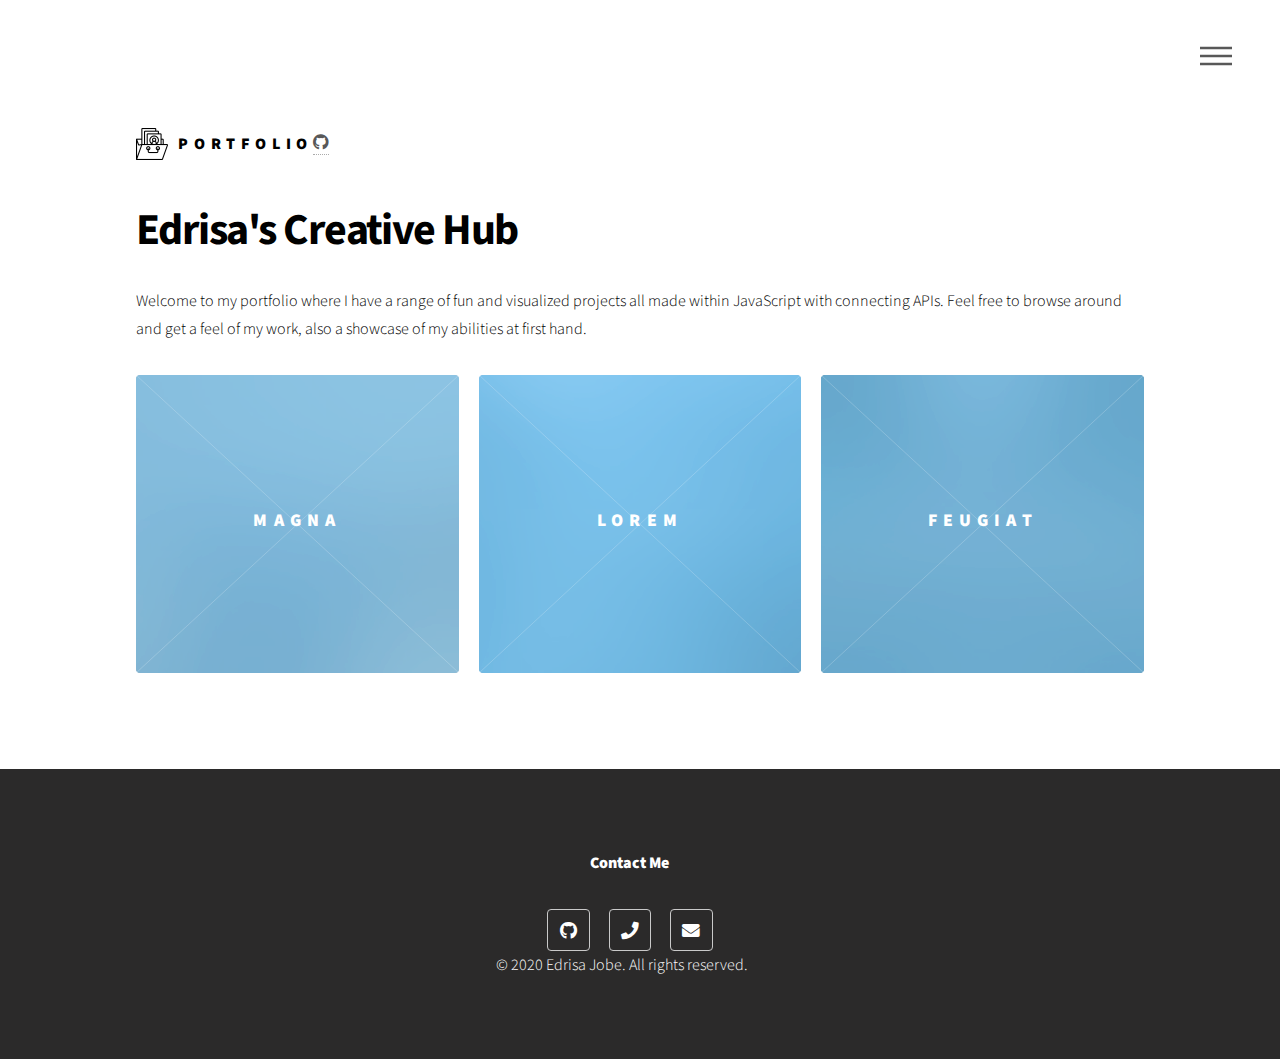
<file: index.html>
<!DOCTYPE HTML>
<!--
	Phantom by HTML5 UP
	html5up.net | @ajlkn
	Free for personal and commercial use under the CCA 3.0 license (html5up.net/license)
-->
<html>
	<head>
		<!-- Favicon -->
		<link rel = "icon" type="image/png" href = "/images/logo.png"/>

		<title>Phantom by HTML5 UP</title>
		<meta charset="utf-8" />
		<meta name="viewport" content="width=device-width, initial-scale=1, user-scalable=no" />
		<link rel="stylesheet" href="assets/css/main.css" />
		<noscript><link rel="stylesheet" href="assets/css/noscript.css" /></noscript>
	</head>
	<body class="is-preload">

		<!-- Wrapper -->
			<div id="wrapper">

				<!-- Header -->
					<header id="header">
						<div class="inner">

							<!-- Logo -->
								<a href="index.html" class="logo">
									<span class="symbol"><img src="images/logo.png" alt="" /></span><span class="title">Portfolio</span>
									<a href="https://github.com/EdrisaJobe/" target="_blank"><i class="fab fa-github"></i></a>
								</a>

							<!-- Nav -->
								<nav>
									<ul>
										<li><a href="#menu">Menu</a></li>
									</ul>
								</nav>

						</div>
					</header>

				<!-- Menu -->
					<nav id="menu">
						<h2>Menu</h2>
						<ul>
							<li><a href="index.html">Home</a></li>
							<li><a href="about.html">About</a></li>
							<li><a href="contact.html">Contact</a></li>
						</ul>
						<h2>Projects</h2>
						<ul>
							<li><a href="pathfinder.html">Pathfinder</a></li>
						</ul>
					</nav>

				<!-- Main -->
					<div id="main">
						<div class="inner">
							<header>
								<h1>Edrisa's Creative Hub</h1>
								<p>Welcome to my portfolio where I have a range of fun and visualized projects all made within JavaScript with connecting APIs. Feel free to browse around and get a feel of my work, also a showcase of my abilities at first hand. </p>
							</header>
							<section class="tiles">
								<article class="style2">
									<span class="image">
										<img src="images/pic01.jpg" alt="" />
									</span>
									<a href="pathfinder.html">
										<h2>Magna</h2>
										<div class="content">
											<p>Sed nisl arcu euismod sit amet nisi lorem etiam dolor veroeros et feugiat.</p>
										</div>
									</a>
								</article>
								<article class="style2">
									<span class="image">
										<img src="images/pic02.jpg" alt="" />
									</span>
									<a href="about.html">
										<h2>Lorem</h2>
										<div class="content">
											<p>Sed nisl arcu euismod sit amet nisi lorem etiam dolor veroeros et feugiat.</p>
										</div>
									</a>
								</article>
								<article class="style2">
									<span class="image">
										<img src="images/pic03.jpg" alt="" />
									</span>
									<a href="about.html">
										<h2>Feugiat</h2>
										<div class="content">
											<p>Sed nisl arcu euismod sit amet nisi lorem etiam dolor veroeros et feugiat.</p>
										</div>
									</a>
								</article>
						</div>
					</div>

				<!-- Footer -->
					<footer id="footer">
						<div class="inner">
							<section>
								<center><b><p>Contact Me</p></b>
								<ul class="icons">
									<li><a href="https://github.com/EdrisaJobe/" class="icon brands style2 fa-github"><span class="label">GitHub</span></a></li>
									<li><a href="tel:914-280-0344" class="icon solid style2 fa-phone"><span class="label">Phone</span></a></li>
									<li><a href="mailto:ed.jobe@yahoo.com" class="icon solid style2 fa-envelope"><span class="label">Email</span></a></li>
									<p>&copy; 2020 Edrisa Jobe. All rights reserved.</p>
								</ul></center></section>
							</section>
						</div>
					</footer>

		<!-- Scripts -->
			<script src="assets/js/jquery.min.js"></script>
			<script src="assets/js/browser.min.js"></script>
			<script src="assets/js/breakpoints.min.js"></script>
			<script src="assets/js/util.js"></script>
			<script src="assets/js/main.js"></script>

	</body>
</html>
</file>
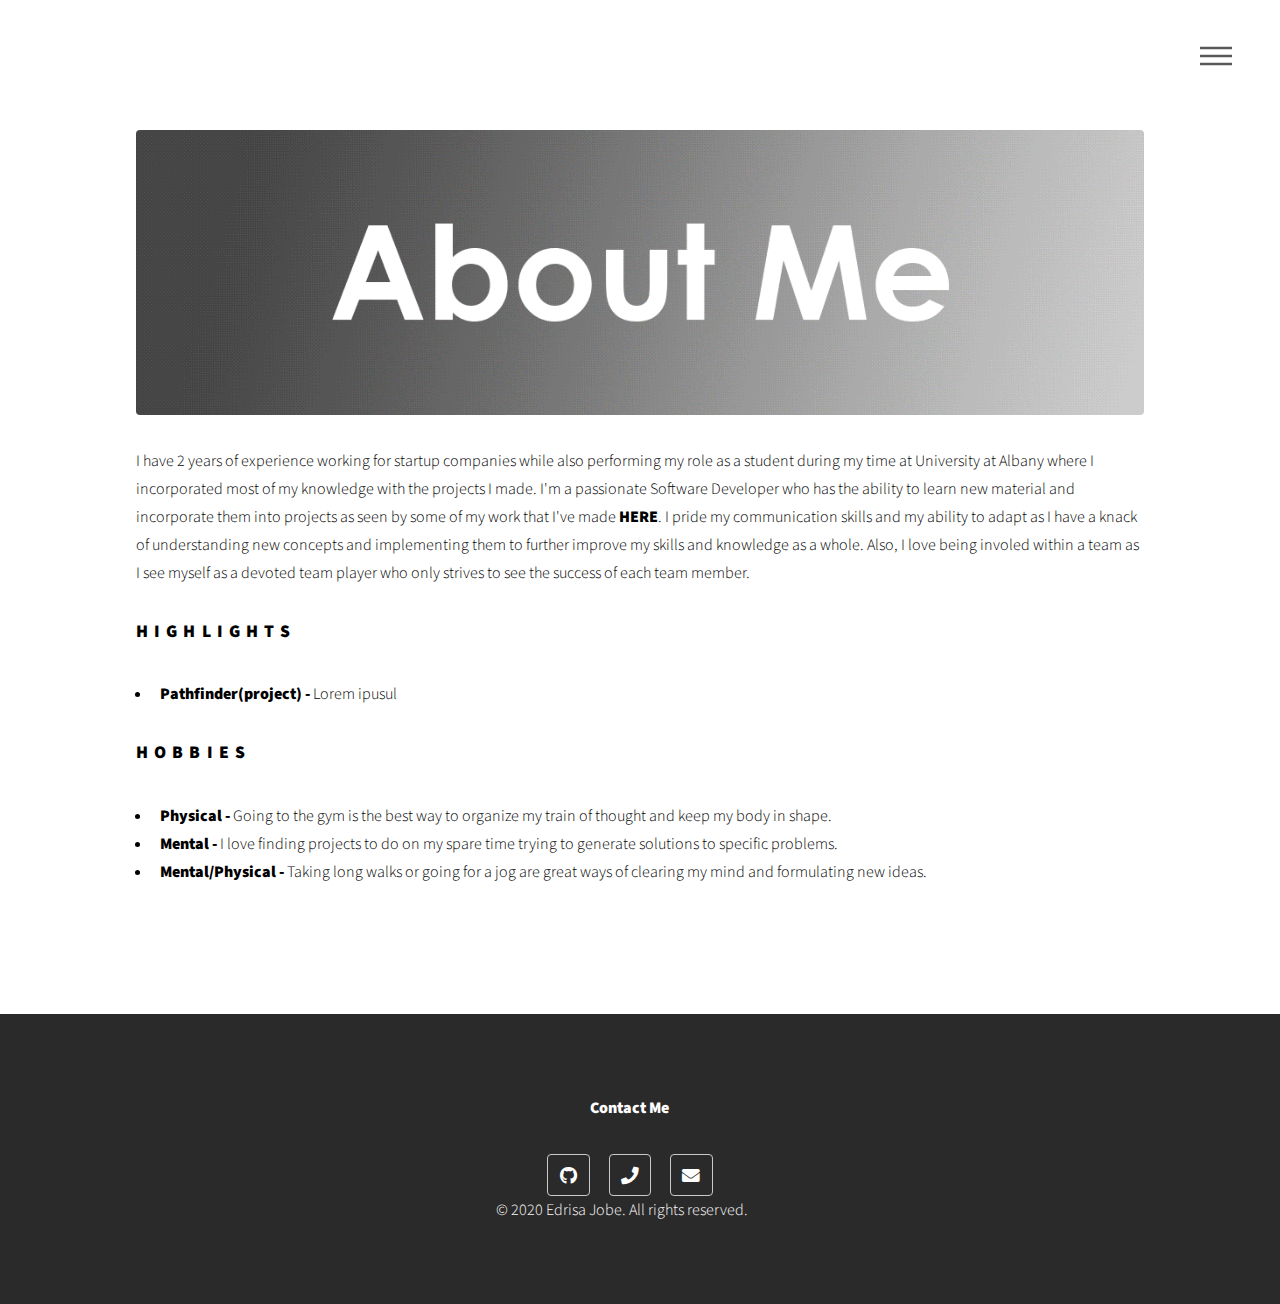
<file: about.html>
<!DOCTYPE HTML>
<!--
	Phantom by HTML5 UP
	html5up.net | @ajlkn
	Free for personal and commercial use under the CCA 3.0 license (html5up.net/license)
-->
<html>
	<head>
		<title>About Me</title>
		<meta charset="utf-8" />
		<meta name="viewport" content="width=device-width, initial-scale=1, user-scalable=no" />
		<link rel="stylesheet" href="assets/css/main.css" />
		<noscript><link rel="stylesheet" href="assets/css/noscript.css" /></noscript>
	</head>
	<body class="is-preload">
		<!-- Wrapper -->
			<div id="wrapper">

				<!-- Header -->
					<header id="header">
						<div class="inner">


							<!-- Nav -->
								<nav>
									<ul>
										<li><a href="#menu">Menu</a></li>
									</ul>
								</nav>

						</div>
					</header>

				<!-- Menu -->
					<nav id="menu">
						<h2>Menu</h2>
						<ul>
							<li><a href="index.html">Home</a></li>
							<li><a href="about.html">About</a></li>
							<li><a href="contact.html">Contact</a></li>
						</ul>
						<h2>Projects</h2>
						<ul>
							<li><a href="pathfinder.html">Pathfinder</a></li>
						</ul>
					</nav>

				<!-- Main -->
					<div id="main">
						<div class="inner">
									<div class="box alt">
										<div class="row gtr-uniform">
											<div class="col-12"><span class="image fit"><img src="images/banner-about.gif" alt="" /></span></div>
										</div>
									</div>
									
									<!-- <p><span class="image left"><img src="images/pic14.jpg" alt="" /></span></p> -->
									<p>I have 2 years of experience working for startup companies while also performing my role as a student during my time at University at Albany where I incorporated most of my knowledge with the projects I made.
									   I'm a passionate Software Developer who has the ability to learn new material and incorporate them into projects as seen by some of my work that I've made <b>HERE</b>. I pride my communication skills and my ability to adapt as I have a knack of understanding new concepts and implementing 
									   them to further improve my skills and knowledge as a whole. Also, I love being involed within a team as I see myself as a devoted team player who only strives to see the success of each team member.
									  </p>
									<h2>Highlights</h2>
									<ul>
										<li><b>Pathfinder(project) - </b> Lorem ipusul</li>
									</ul>
									<h2>Hobbies</h2>
									<ul>
										<li><b>Physical -</b> Going to the gym is the best way to organize my train of thought and keep my body in shape.</li>
										<li><b>Mental - </b> I love finding projects to do on my spare time trying to generate solutions to specific problems.</li>
										<li><b>Mental/Physical - </b> Taking long walks or going for a jog are great ways of clearing my mind and formulating new ideas.</li>

									</ul>
								</section>

						</div>
					</div>

				<!-- Footer -->
				<footer id="footer">
					<div class="inner">
						<section>
							<center><b><p>Contact Me</p></b>
							<ul class="icons">
								<li><a href="https://github.com/EdrisaJobe/" class="icon brands style2 fa-github"><span class="label">GitHub</span></a></li>
								<li><a href="tel:914-280-0344" class="icon solid style2 fa-phone"><span class="label">Phone</span></a></li>
								<li><a href="mailto:ed.jobe@yahoo.com" class="icon solid style2 fa-envelope"><span class="label">Email</span></a></li>
								<p>&copy; 2020 Edrisa Jobe. All rights reserved.</p>
							</ul></center></section>
						</section>
					</div>
				</footer>
		</div>

		<!-- Scripts -->
			<script src="assets/js/jquery.min.js"></script>
			<script src="assets/js/browser.min.js"></script>
			<script src="assets/js/breakpoints.min.js"></script>
			<script src="assets/js/util.js"></script>
			<script src="assets/js/main.js"></script>

	</body>
</html>
</file>
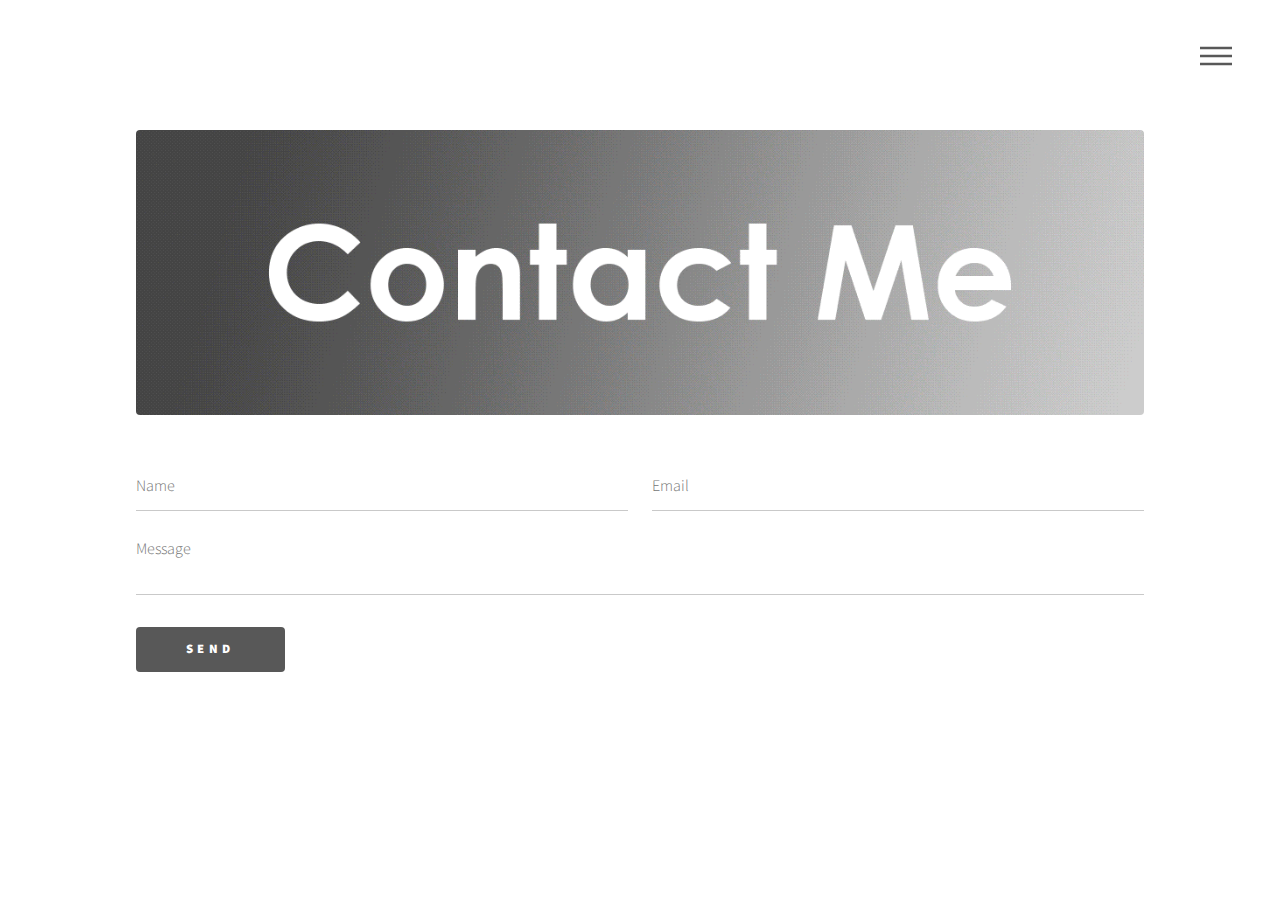
<file: contact.html>
<!DOCTYPE HTML>
<!--
	Phantom by HTML5 UP
	html5up.net | @ajlkn
	Free for personal and commercial use under the CCA 3.0 license (html5up.net/license)
-->
<html>
	<head>
		<title>Generic - Phantom by HTML5 UP</title>
		<meta charset="utf-8" />
		<meta name="viewport" content="width=device-width, initial-scale=1, user-scalable=no" />
		<link rel="stylesheet" href="assets/css/main.css" />
		<noscript><link rel="stylesheet" href="assets/css/noscript.css" /></noscript>
	</head>
	<body class="is-preload">
		<!-- Wrapper -->
			<div id="wrapper">

				<!-- Header -->
					<header id="header">
						<div class="inner">

							<!-- Nav -->
								<nav>
									<ul>
										<li><a href="#menu">Menu</a></li>
									</ul>
								</nav>

						</div>
					</header>

				<!-- Menu -->
					<nav id="menu">
						<h2>Menu</h2>
						<ul>
							<li><a href="index.html">Home</a></li>
							<li><a href="about.html">About</a></li>
							<li><a href="contact.html">Contact</a></li>
						</ul>
					</nav>

				<!-- Main -->
					<div id="main">
						<div class="inner">
							<span class="image main"><img src="images/banner-contact.gif" alt="" /></span>
							<div class="inner">
								<section>
									<form method="post" action="mailto:ejobebiz@yahoo.com">
										<div class="fields">
											<div class="field half">
												<input type="text" name="name" id="name" placeholder="Name" />
											</div>
											<div class="field half">
												<input type="email" name="email" id="email" placeholder="Email" />
											</div>
											<div class="field">
												<textarea name="message" id="message" placeholder="Message"></textarea>
											</div>
										</div class= "container">
										<ul class="actions">
											<li><input type="submit" value="send" class="primary" /></li>
										</ul>
									</form>
								</section>
						</div>
					</div>

					
		<!-- Scripts -->
			<script src="assets/js/jquery.min.js"></script>
			<script src="assets/js/browser.min.js"></script>
			<script src="assets/js/breakpoints.min.js"></script>
			<script src="assets/js/util.js"></script>
			<script src="assets/js/main.js"></script>

	</body>
</html>
</file>
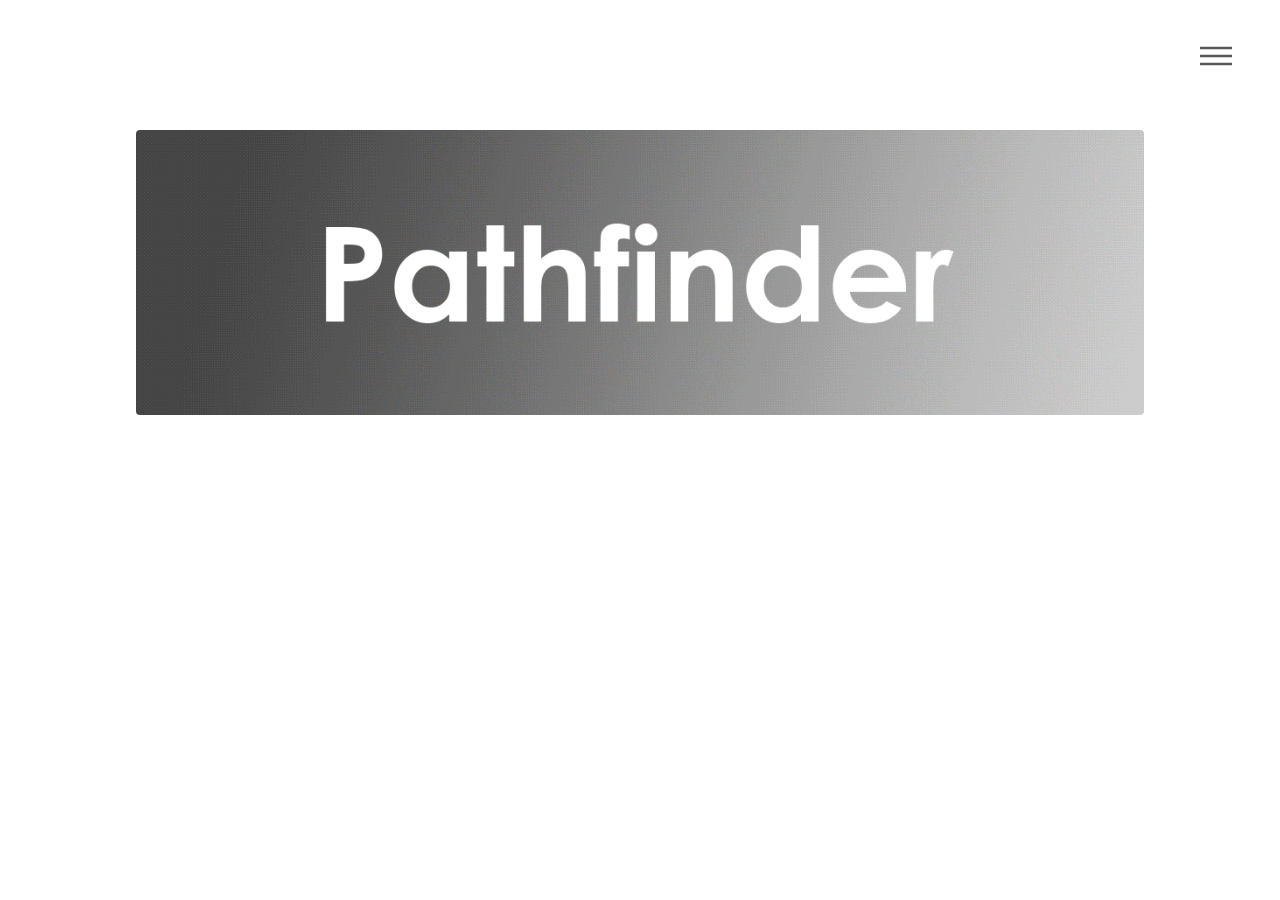
<file: pathfinder.html>
<!DOCTYPE HTML>
<!--
	Phantom by HTML5 UP
	html5up.net | @ajlkn
	Free for personal and commercial use under the CCA 3.0 license (html5up.net/license)
-->
<html>
	<head>
		<title>Generic - Phantom by HTML5 UP</title>
		<meta charset="utf-8" />
		<meta name="viewport" content="width=device-width, initial-scale=1, user-scalable=no" />
		<link rel="stylesheet" href="assets/css/main.css" />
		<noscript><link rel="stylesheet" href="assets/css/noscript.css" /></noscript>
	</head>
	<body class="is-preload">
		<!-- Wrapper -->
			<div id="wrapper">

				<!-- Header -->
					<header id="header">
						<div class="inner">

							<!-- Nav -->
								<nav>
									<ul>
										<li><a href="#menu">Menu</a></li>
									</ul>
								</nav>

						</div>
					</header>

				<!-- Menu -->
					<nav id="menu">
						<h2>Menu</h2>
						<ul>
							<li><a href="index.html">Home</a></li>
							<li><a href="about.html">About</a></li>
							<li><a href="contact.html">Contact</a></li>
						</ul>
						<h2>Projects</h2>
						<ul>
							<li><a href="pathfinder.html">Pathfinder</a></li>
						</ul>
					</nav>

				<!-- Main -->
					<div id="main">
						<div class="inner">
							<span class="image main"><img src="images/banner-pathfinder.gif" alt="" /></span>
							
					</div>

					
		<!-- Scripts -->
			<script src="assets/js/jquery.min.js"></script>
			<script src="assets/js/browser.min.js"></script>
			<script src="assets/js/breakpoints.min.js"></script>
			<script src="assets/js/util.js"></script>
			<script src="assets/js/main.js"></script>

	</body>
</html>
</file>
<file: assets/css/noscript.css>
/*
	Phantom by HTML5 UP
	html5up.net | @ajlkn
	Free for personal and commercial use under the CCA 3.0 license (html5up.net/license)
*/

/* Tiles */

	body.is-preload .tiles article {
		-moz-transform: none;
		-webkit-transform: none;
		-ms-transform: none;
		transform: none;
		opacity: 1;
	}
</file>
<file: assets/css/main.css>
@import url(fontawesome-all.min.css);
@import url("https://fonts.googleapis.com/css?family=Source+Sans+Pro:300,700,900");

/*
	Phantom by HTML5 UP
	html5up.net | @ajlkn
	Free for personal and commercial use under the CCA 3.0 license (html5up.net/license)
*/

html, body, div, span, applet, object,
iframe, h1, h2, h3, h4, h5, h6, p, blockquote,
pre, a, abbr, acronym, address, big, cite,
code, del, dfn, em, img, ins, kbd, q, s, samp,
small, strike, strong, sub, sup, tt, var, b,
u, i, center, dl, dt, dd, ol, ul, li, fieldset,
form, label, legend, table, caption, tbody,
tfoot, thead, tr, th, td, article, aside,
canvas, details, embed, figure, figcaption,
footer, header, hgroup, menu, nav, output, ruby,
section, summary, time, mark, audio, video {
	margin: 0;
	padding: 0;
	border: 0;
	font-size: 100%;
	font: inherit;
	vertical-align: baseline;}

article, aside, details, figcaption, figure,
footer, header, hgroup, menu, nav, section {
	display: block;}

body {
	line-height: 1;
}

ol, ul {
	list-style: none;
}

blockquote, q {
	quotes: none;
}

	blockquote:before, blockquote:after, q:before, q:after {
		content: '';
		content: none;
	}

table {
	border-collapse: collapse;
	border-spacing: 0;
}

body {
	-webkit-text-size-adjust: none;
}

mark {
	background-color: transparent;
	color: inherit;
}

input::-moz-focus-inner {
	border: 0;
	padding: 0;
}

input, select, textarea {
	-moz-appearance: none;
	-webkit-appearance: none;
	-ms-appearance: none;
	appearance: none;
}

/* Basic */

	@-ms-viewport {
		width: device-width;
	}

	body {
		-ms-overflow-style: scrollbar;
	}

	@media screen and (max-width: 480px) {

		html, body {
			min-width: 320px;
		}

	}

	html {
		box-sizing: border-box;
	}

	*, *:before, *:after {
		box-sizing: inherit;
	}

	body {
		background: #ffffff;
	}

		body.is-preload *, body.is-preload *:before, body.is-preload *:after {
			-moz-animation: none !important;
			-webkit-animation: none !important;
			-ms-animation: none !important;
			animation: none !important;
			-moz-transition: none !important;
			-webkit-transition: none !important;
			-ms-transition: none !important;
			transition: none !important;
		}

/* Type */

	body, input, select, textarea {
		color: #000000;
		font-family: "Source Sans Pro", Helvetica, sans-serif;
		font-size: 16pt;
		font-weight: 300;
		line-height: 1.75;
	}

		@media screen and (max-width: 1680px) {

			body, input, select, textarea {
				font-size: 14pt;
			}

		}

		@media screen and (max-width: 1280px) {

			body, input, select, textarea {
				font-size: 12pt;
			}

		}

	a {
		-moz-transition: border-bottom-color 0.2s ease, color 0.2s ease;
		-webkit-transition: border-bottom-color 0.2s ease, color 0.2s ease;
		-ms-transition: border-bottom-color 0.2s ease, color 0.2s ease;
		transition: border-bottom-color 0.2s ease, color 0.2s ease;
		text-decoration: none;
		color: #585858;
		border-bottom: dotted 1px rgba(88, 88, 88, 0.5);
	}

		a:hover {
			border-bottom-color: transparent;
			color: #FFA500 !important;
		}

	strong, b {
		font-weight: 900;
	}

	em, i {
		font-style: italic;
	}

	p {
		margin: 0 0 2em 0;
	}

	h1 {
		font-size: 2.75em;
		font-weight: 700;
		line-height: 1.3;
		margin: 0 0 1em 0;
		letter-spacing: -0.035em;
	}

		h1 a {
			color: inherit;
		}

		@media screen and (max-width: 736px) {

			h1 {
				font-size: 2em;
				margin: 0 0 1em 0;
			}

		}

		@media screen and (max-width: 360px) {

			h1 {
				font-size: 1.75em;
			}

		}

	h2, h3, h4, h5, h6 {
		font-weight: 900;
		line-height: 1.5;
		margin: 0 0 2em 0;
		text-transform: uppercase;
		letter-spacing: 0.35em;
	}

		h2 a, h3 a, h4 a, h5 a, h6 a {
			color: inherit;
		}

	h2 {
		font-size: 1.1em;
	}

	h3 {
		font-size: 1em;
	}

	h4 {
		font-size: 0.8em;
	}

	h5 {
		font-size: 0.8em;
	}

	h6 {
		font-size: 0.8em;
	}

	@media screen and (max-width: 980px) {

		h1 br, h2 br, h3 br, h4 br, h5 br, h6 br {
			display: none;
		}

	}

	@media screen and (max-width: 736px) {

		h2 {
			font-size: 1em;
		}

		h3 {
			font-size: 0.8em;
		}

	}

	sub {
		font-size: 0.8em;
		position: relative;
		top: 0.5em;
	}

	sup {
		font-size: 0.8em;
		position: relative;
		top: -0.5em;
	}

	blockquote {
		border-left: solid 4px #c9c9c9;
		font-style: italic;
		margin: 0 0 2em 0;
		padding: 0.5em 0 0.5em 2em;
	}

	code {
		background: rgba(144, 144, 144, 0.075);
		border-radius: 4px;
		border: solid 1px #c9c9c9;
		font-family: "Courier New", monospace;
		font-size: 0.9em;
		margin: 0 0.25em;
		padding: 0.25em 0.65em;
	}

	pre {
		-webkit-overflow-scrolling: touch;
		font-family: "Courier New", monospace;
		font-size: 0.9em;
		margin: 0 0 2em 0;
	}

		pre code {
			display: block;
			line-height: 1.75;
			padding: 1em 1.5em;
			overflow-x: auto;
		}

	hr {
		border: 0;
		border-bottom: solid 1px #c9c9c9;
		margin: 2em 0;
	}

		hr.major {
			margin: 3em 0;
		}

	.align-left {
		text-align: left;
	}

	.align-center {
		text-align: center;
	}

	.align-right {
		text-align: right;
	}

/* Row */

	.row {
		display: flex;
		flex-wrap: wrap;
		box-sizing: border-box;
		align-items: stretch;
	}

		.row > * {
			box-sizing: border-box;
		}

		.row.gtr-uniform > * > :last-child {
			margin-bottom: 0;
		}

		.row.aln-left {
			justify-content: flex-start;
		}

		.row.aln-center {
			justify-content: center;
		}

		.row.aln-right {
			justify-content: flex-end;
		}

		.row.aln-top {
			align-items: flex-start;
		}

		.row.aln-middle {
			align-items: center;
		}

		.row.aln-bottom {
			align-items: flex-end;
		}

		.row > .imp {
			order: -1;
		}

		.row > .col-1 {
			width: 8.33333%;
		}

		.row > .off-1 {
			margin-left: 8.33333%;
		}

		.row > .col-2 {
			width: 16.66667%;
		}

		.row > .off-2 {
			margin-left: 16.66667%;
		}

		.row > .col-3 {
			width: 25%;
		}

		.row > .off-3 {
			margin-left: 25%;
		}

		.row > .col-4 {
			width: 33.33333%;
		}

		.row > .off-4 {
			margin-left: 33.33333%;
		}

		.row > .col-5 {
			width: 41.66667%;
		}

		.row > .off-5 {
			margin-left: 41.66667%;
		}

		.row > .col-6 {
			width: 50%;
		}

		.row > .off-6 {
			margin-left: 50%;
		}

		.row > .col-7 {
			width: 58.33333%;
		}

		.row > .off-7 {
			margin-left: 58.33333%;
		}

		.row > .col-8 {
			width: 66.66667%;
		}

		.row > .off-8 {
			margin-left: 66.66667%;
		}

		.row > .col-9 {
			width: 75%;
		}

		.row > .off-9 {
			margin-left: 75%;
		}

		.row > .col-10 {
			width: 83.33333%;
		}

		.row > .off-10 {
			margin-left: 83.33333%;
		}

		.row > .col-11 {
			width: 91.66667%;
		}

		.row > .off-11 {
			margin-left: 91.66667%;
		}

		.row > .col-12 {
			width: 100%;
	
		}

		.row > .off-12 {
			margin-left: 100%;
		}

		.row.gtr-0 {
			margin-top: 0;
			margin-left: 0em;
		}

			.row.gtr-0 > * {
				padding: 0 0 0 0em;
			}

			.row.gtr-0.gtr-uniform {
				margin-top: 0em;
			}

				.row.gtr-0.gtr-uniform > * {
					padding-top: 0em;
				}

		.row.gtr-25 {
			margin-top: 0;
			margin-left: -0.5em;
		}

			.row.gtr-25 > * {
				padding: 0 0 0 0.5em;
			}

			.row.gtr-25.gtr-uniform {
				margin-top: -0.5em;
			}

				.row.gtr-25.gtr-uniform > * {
					padding-top: 0.5em;
				}

		.row.gtr-50 {
			margin-top: 0;
			margin-left: -1em;
		}

			.row.gtr-50 > * {
				padding: 0 0 0 1em;
			}

			.row.gtr-50.gtr-uniform {
				margin-top: -1em;
			}

				.row.gtr-50.gtr-uniform > * {
					padding-top: 1em;
				}

		.row {
			margin-top: 0;
			margin-left: -2em;
		}

			.row > * {
				padding: 0 0 0 2em;
			}

			.row.gtr-uniform {
				margin-top: -2em;
			}

				.row.gtr-uniform > * {
					padding-top: 2em;
				}

		.row.gtr-150 {
			margin-top: 0;
			margin-left: -3em;
		}

			.row.gtr-150 > * {
				padding: 0 0 0 3em;
			}

			.row.gtr-150.gtr-uniform {
				margin-top: -3em;
			}

				.row.gtr-150.gtr-uniform > * {
					padding-top: 3em;
				}

		.row.gtr-200 {
			margin-top: 0;
			margin-left: -4em;
		}

			.row.gtr-200 > * {
				padding: 0 0 0 4em;
			}

			.row.gtr-200.gtr-uniform {
				margin-top: -4em;
			}

				.row.gtr-200.gtr-uniform > * {
					padding-top: 4em;
				}

		@media screen and (max-width: 1680px) {

			.row {
				display: flex;
				flex-wrap: wrap;
				box-sizing: border-box;
				align-items: stretch;
			}

				.row > * {
					box-sizing: border-box;
				}

				.row.gtr-uniform > * > :last-child {
					margin-bottom: 0;
				}

				.row.aln-left {
					justify-content: flex-start;
				}

				.row.aln-center {
					justify-content: center;
				}

				.row.aln-right {
					justify-content: flex-end;
				}

				.row.aln-top {
					align-items: flex-start;
				}

				.row.aln-middle {
					align-items: center;
				}

				.row.aln-bottom {
					align-items: flex-end;
				}

				.row > .imp-xlarge {
					order: -1;
				}

				.row > .col-1-xlarge {
					width: 8.33333%;
				}

				.row > .off-1-xlarge {
					margin-left: 8.33333%;
				}

				.row > .col-2-xlarge {
					width: 16.66667%;
				}

				.row > .off-2-xlarge {
					margin-left: 16.66667%;
				}

				.row > .col-3-xlarge {
					width: 25%;
				}

				.row > .off-3-xlarge {
					margin-left: 25%;
				}

				.row > .col-4-xlarge {
					width: 33.33333%;
				}

				.row > .off-4-xlarge {
					margin-left: 33.33333%;
				}

				.row > .col-5-xlarge {
					width: 41.66667%;
				}

				.row > .off-5-xlarge {
					margin-left: 41.66667%;
				}

				.row > .col-6-xlarge {
					width: 50%;
				}

				.row > .off-6-xlarge {
					margin-left: 50%;
				}

				.row > .col-7-xlarge {
					width: 58.33333%;
				}

				.row > .off-7-xlarge {
					margin-left: 58.33333%;
				}

				.row > .col-8-xlarge {
					width: 66.66667%;
				}

				.row > .off-8-xlarge {
					margin-left: 66.66667%;
				}

				.row > .col-9-xlarge {
					width: 75%;
				}

				.row > .off-9-xlarge {
					margin-left: 75%;
				}

				.row > .col-10-xlarge {
					width: 83.33333%;
				}

				.row > .off-10-xlarge {
					margin-left: 83.33333%;
				}

				.row > .col-11-xlarge {
					width: 91.66667%;
				}

				.row > .off-11-xlarge {
					margin-left: 91.66667%;
				}

				.row > .col-12-xlarge {
					width: 100%;
				}

				.row > .off-12-xlarge {
					margin-left: 100%;
				}

				.row.gtr-0 {
					margin-top: 0;
					margin-left: 0em;
				}

					.row.gtr-0 > * {
						padding: 0 0 0 0em;
					}

					.row.gtr-0.gtr-uniform {
						margin-top: 0em;
					}

						.row.gtr-0.gtr-uniform > * {
							padding-top: 0em;
						}

				.row.gtr-25 {
					margin-top: 0;
					margin-left: -0.5em;
				}

					.row.gtr-25 > * {
						padding: 0 0 0 0.5em;
					}

					.row.gtr-25.gtr-uniform {
						margin-top: -0.5em;
					}

						.row.gtr-25.gtr-uniform > * {
							padding-top: 0.5em;
						}

				.row.gtr-50 {
					margin-top: 0;
					margin-left: -1em;
				}

					.row.gtr-50 > * {
						padding: 0 0 0 1em;
					}

					.row.gtr-50.gtr-uniform {
						margin-top: -1em;
					}

						.row.gtr-50.gtr-uniform > * {
							padding-top: 1em;
						}

				.row {
					margin-top: 0;
					margin-left: -2em;
				}

					.row > * {
						padding: 0 0 0 2em;
					}

					.row.gtr-uniform {
						margin-top: -2em;
					}

						.row.gtr-uniform > * {
							padding-top: 2em;
						}

				.row.gtr-150 {
					margin-top: 0;
					margin-left: -3em;
				}

					.row.gtr-150 > * {
						padding: 0 0 0 3em;
					}

					.row.gtr-150.gtr-uniform {
						margin-top: -3em;
					}

						.row.gtr-150.gtr-uniform > * {
							padding-top: 3em;
						}

				.row.gtr-200 {
					margin-top: 0;
					margin-left: -4em;
				}

					.row.gtr-200 > * {
						padding: 0 0 0 4em;
					}

					.row.gtr-200.gtr-uniform {
						margin-top: -4em;
					}

						.row.gtr-200.gtr-uniform > * {
							padding-top: 4em;
						}

		}

		@media screen and (max-width: 1280px) {

			.row {
				display: flex;
				flex-wrap: wrap;
				box-sizing: border-box;
				align-items: stretch;
			}

				.row > * {
					box-sizing: border-box;
				}

				.row.gtr-uniform > * > :last-child {
					margin-bottom: 0;
				}

				.row.aln-left {
					justify-content: flex-start;
				}

				.row.aln-center {
					justify-content: center;
				}

				.row.aln-right {
					justify-content: flex-end;
				}

				.row.aln-top {
					align-items: flex-start;
				}

				.row.aln-middle {
					align-items: center;
				}

				.row.aln-bottom {
					align-items: flex-end;
				}

				.row > .imp-large {
					order: -1;
				}

				.row > .col-1-large {
					width: 8.33333%;
				}

				.row > .off-1-large {
					margin-left: 8.33333%;
				}

				.row > .col-2-large {
					width: 16.66667%;
				}

				.row > .off-2-large {
					margin-left: 16.66667%;
				}

				.row > .col-3-large {
					width: 25%;
				}

				.row > .off-3-large {
					margin-left: 25%;
				}

				.row > .col-4-large {
					width: 33.33333%;
				}

				.row > .off-4-large {
					margin-left: 33.33333%;
				}

				.row > .col-5-large {
					width: 41.66667%;
				}

				.row > .off-5-large {
					margin-left: 41.66667%;
				}

				.row > .col-6-large {
					width: 50%;
				}

				.row > .off-6-large {
					margin-left: 50%;
				}

				.row > .col-7-large {
					width: 58.33333%;
				}

				.row > .off-7-large {
					margin-left: 58.33333%;
				}

				.row > .col-8-large {
					width: 66.66667%;
				}

				.row > .off-8-large {
					margin-left: 66.66667%;
				}

				.row > .col-9-large {
					width: 75%;
				}

				.row > .off-9-large {
					margin-left: 75%;
				}

				.row > .col-10-large {
					width: 83.33333%;
				}

				.row > .off-10-large {
					margin-left: 83.33333%;
				}

				.row > .col-11-large {
					width: 91.66667%;
				}

				.row > .off-11-large {
					margin-left: 91.66667%;
				}

				.row > .col-12-large {
					width: 100%;
				}

				.row > .off-12-large {
					margin-left: 100%;
				}

				.row.gtr-0 {
					margin-top: 0;
					margin-left: 0em;
				}

					.row.gtr-0 > * {
						padding: 0 0 0 0em;
					}

					.row.gtr-0.gtr-uniform {
						margin-top: 0em;
					}

						.row.gtr-0.gtr-uniform > * {
							padding-top: 0em;
						}

				.row.gtr-25 {
					margin-top: 0;
					margin-left: -0.5em;
				}

					.row.gtr-25 > * {
						padding: 0 0 0 0.5em;
					}

					.row.gtr-25.gtr-uniform {
						margin-top: -0.5em;
					}

						.row.gtr-25.gtr-uniform > * {
							padding-top: 0.5em;
						}

				.row.gtr-50 {
					margin-top: 0;
					margin-left: -1em;
				}

					.row.gtr-50 > * {
						padding: 0 0 0 1em;
					}

					.row.gtr-50.gtr-uniform {
						margin-top: -1em;
					}

						.row.gtr-50.gtr-uniform > * {
							padding-top: 1em;
						}

				.row {
					margin-top: 0;
					margin-left: -2em;
				}

					.row > * {
						padding: 0 0 0 2em;
					}

					.row.gtr-uniform {
						margin-top: -2em;
					}

						.row.gtr-uniform > * {
							padding-top: 2em;
						}

				.row.gtr-150 {
					margin-top: 0;
					margin-left: -3em;
				}

					.row.gtr-150 > * {
						padding: 0 0 0 3em;
					}

					.row.gtr-150.gtr-uniform {
						margin-top: -3em;
					}

						.row.gtr-150.gtr-uniform > * {
							padding-top: 3em;
						}

				.row.gtr-200 {
					margin-top: 0;
					margin-left: -4em;
				}

					.row.gtr-200 > * {
						padding: 0 0 0 4em;
					}

					.row.gtr-200.gtr-uniform {
						margin-top: -4em;
					}

						.row.gtr-200.gtr-uniform > * {
							padding-top: 4em;
						}

		}

		@media screen and (max-width: 980px) {

			.row {
				display: flex;
				flex-wrap: wrap;
				box-sizing: border-box;
				align-items: stretch;
			}

				.row > * {
					box-sizing: border-box;
				}

				.row.gtr-uniform > * > :last-child {
					margin-bottom: 0;
				}

				.row.aln-left {
					justify-content: flex-start;
				}

				.row.aln-center {
					justify-content: center;
				}

				.row.aln-right {
					justify-content: flex-end;
				}

				.row.aln-top {
					align-items: flex-start;
				}

				.row.aln-middle {
					align-items: center;
				}

				.row.aln-bottom {
					align-items: flex-end;
				}

				.row > .imp-medium {
					order: -1;
				}

				.row > .col-1-medium {
					width: 8.33333%;
				}

				.row > .off-1-medium {
					margin-left: 8.33333%;
				}

				.row > .col-2-medium {
					width: 16.66667%;
				}

				.row > .off-2-medium {
					margin-left: 16.66667%;
				}

				.row > .col-3-medium {
					width: 25%;
				}

				.row > .off-3-medium {
					margin-left: 25%;
				}

				.row > .col-4-medium {
					width: 33.33333%;
				}

				.row > .off-4-medium {
					margin-left: 33.33333%;
				}

				.row > .col-5-medium {
					width: 41.66667%;
				}

				.row > .off-5-medium {
					margin-left: 41.66667%;
				}

				.row > .col-6-medium {
					width: 50%;
				}

				.row > .off-6-medium {
					margin-left: 50%;
				}

				.row > .col-7-medium {
					width: 58.33333%;
				}

				.row > .off-7-medium {
					margin-left: 58.33333%;
				}

				.row > .col-8-medium {
					width: 66.66667%;
				}

				.row > .off-8-medium {
					margin-left: 66.66667%;
				}

				.row > .col-9-medium {
					width: 75%;
				}

				.row > .off-9-medium {
					margin-left: 75%;
				}

				.row > .col-10-medium {
					width: 83.33333%;
				}

				.row > .off-10-medium {
					margin-left: 83.33333%;
				}

				.row > .col-11-medium {
					width: 91.66667%;
				}

				.row > .off-11-medium {
					margin-left: 91.66667%;
				}

				.row > .col-12-medium {
					width: 100%;
				}

				.row > .off-12-medium {
					margin-left: 100%;
				}

				.row.gtr-0 {
					margin-top: 0;
					margin-left: 0em;
				}

					.row.gtr-0 > * {
						padding: 0 0 0 0em;
					}

					.row.gtr-0.gtr-uniform {
						margin-top: 0em;
					}

						.row.gtr-0.gtr-uniform > * {
							padding-top: 0em;
						}

				.row.gtr-25 {
					margin-top: 0;
					margin-left: -0.375em;
				}

					.row.gtr-25 > * {
						padding: 0 0 0 0.375em;
					}

					.row.gtr-25.gtr-uniform {
						margin-top: -0.375em;
					}

						.row.gtr-25.gtr-uniform > * {
							padding-top: 0.375em;
						}

				.row.gtr-50 {
					margin-top: 0;
					margin-left: -0.75em;
				}

					.row.gtr-50 > * {
						padding: 0 0 0 0.75em;
					}

					.row.gtr-50.gtr-uniform {
						margin-top: -0.75em;
					}

						.row.gtr-50.gtr-uniform > * {
							padding-top: 0.75em;
						}

				.row {
					margin-top: 0;
					margin-left: -1.5em;
				}

					.row > * {
						padding: 0 0 0 1.5em;
					}

					.row.gtr-uniform {
						margin-top: -1.5em;
					}

						.row.gtr-uniform > * {
							padding-top: 1.5em;
						}

				.row.gtr-150 {
					margin-top: 0;
					margin-left: -2.25em;
				}

					.row.gtr-150 > * {
						padding: 0 0 0 2.25em;
					}

					.row.gtr-150.gtr-uniform {
						margin-top: -2.25em;
					}

						.row.gtr-150.gtr-uniform > * {
							padding-top: 2.25em;
						}

				.row.gtr-200 {
					margin-top: 0;
					margin-left: -3em;
				}

					.row.gtr-200 > * {
						padding: 0 0 0 3em;
					}

					.row.gtr-200.gtr-uniform {
						margin-top: -3em;
					}

						.row.gtr-200.gtr-uniform > * {
							padding-top: 3em;
						}

		}

		@media screen and (max-width: 736px) {

			.row {
				display: flex;
				flex-wrap: wrap;
				box-sizing: border-box;
				align-items: stretch;
			}

				.row > * {
					box-sizing: border-box;
				}

				.row.gtr-uniform > * > :last-child {
					margin-bottom: 0;
				}

				.row.aln-left {
					justify-content: flex-start;
				}

				.row.aln-center {
					justify-content: center;
				}

				.row.aln-right {
					justify-content: flex-end;
				}

				.row.aln-top {
					align-items: flex-start;
				}

				.row.aln-middle {
					align-items: center;
				}

				.row.aln-bottom {
					align-items: flex-end;
				}

				.row > .imp-small {
					order: -1;
				}

				.row > .col-1-small {
					width: 8.33333%;
				}

				.row > .off-1-small {
					margin-left: 8.33333%;
				}

				.row > .col-2-small {
					width: 16.66667%;
				}

				.row > .off-2-small {
					margin-left: 16.66667%;
				}

				.row > .col-3-small {
					width: 25%;
				}

				.row > .off-3-small {
					margin-left: 25%;
				}

				.row > .col-4-small {
					width: 33.33333%;
				}

				.row > .off-4-small {
					margin-left: 33.33333%;
				}

				.row > .col-5-small {
					width: 41.66667%;
				}

				.row > .off-5-small {
					margin-left: 41.66667%;
				}

				.row > .col-6-small {
					width: 50%;
				}

				.row > .off-6-small {
					margin-left: 50%;
				}

				.row > .col-7-small {
					width: 58.33333%;
				}

				.row > .off-7-small {
					margin-left: 58.33333%;
				}

				.row > .col-8-small {
					width: 66.66667%;
				}

				.row > .off-8-small {
					margin-left: 66.66667%;
				}

				.row > .col-9-small {
					width: 75%;
				}

				.row > .off-9-small {
					margin-left: 75%;
				}

				.row > .col-10-small {
					width: 83.33333%;
				}

				.row > .off-10-small {
					margin-left: 83.33333%;
				}

				.row > .col-11-small {
					width: 91.66667%;
				}

				.row > .off-11-small {
					margin-left: 91.66667%;
				}

				.row > .col-12-small {
					width: 100%;
				}

				.row > .off-12-small {
					margin-left: 100%;
				}

				.row.gtr-0 {
					margin-top: 0;
					margin-left: 0em;
				}

					.row.gtr-0 > * {
						padding: 0 0 0 0em;
					}

					.row.gtr-0.gtr-uniform {
						margin-top: 0em;
					}

						.row.gtr-0.gtr-uniform > * {
							padding-top: 0em;
						}

				.row.gtr-25 {
					margin-top: 0;
					margin-left: -0.25em;
				}

					.row.gtr-25 > * {
						padding: 0 0 0 0.25em;
					}

					.row.gtr-25.gtr-uniform {
						margin-top: -0.25em;
					}

						.row.gtr-25.gtr-uniform > * {
							padding-top: 0.25em;
						}

				.row.gtr-50 {
					margin-top: 0;
					margin-left: -0.5em;
				}

					.row.gtr-50 > * {
						padding: 0 0 0 0.5em;
					}

					.row.gtr-50.gtr-uniform {
						margin-top: -0.5em;
					}

						.row.gtr-50.gtr-uniform > * {
							padding-top: 0.5em;
						}

				.row {
					margin-top: 0;
					margin-left: -1em;
				}

					.row > * {
						padding: 0 0 0 1em;
					}

					.row.gtr-uniform {
						margin-top: -1em;
					}

						.row.gtr-uniform > * {
							padding-top: 1em;
						}

				.row.gtr-150 {
					margin-top: 0;
					margin-left: -1.5em;
				}

					.row.gtr-150 > * {
						padding: 0 0 0 1.5em;
					}

					.row.gtr-150.gtr-uniform {
						margin-top: -1.5em;
					}

						.row.gtr-150.gtr-uniform > * {
							padding-top: 1.5em;
						}

				.row.gtr-200 {
					margin-top: 0;
					margin-left: -2em;
				}

					.row.gtr-200 > * {
						padding: 0 0 0 2em;
					}

					.row.gtr-200.gtr-uniform {
						margin-top: -2em;
					}

						.row.gtr-200.gtr-uniform > * {
							padding-top: 2em;
						}

		}

		@media screen and (max-width: 480px) {

			.row {
				display: flex;
				flex-wrap: wrap;
				box-sizing: border-box;
				align-items: stretch;
			}

				.row > * {
					box-sizing: border-box;
				}

				.row.gtr-uniform > * > :last-child {
					margin-bottom: 0;
				}

				.row.aln-left {
					justify-content: flex-start;
				}

				.row.aln-center {
					justify-content: center;
				}

				.row.aln-right {
					justify-content: flex-end;
				}

				.row.aln-top {
					align-items: flex-start;
				}

				.row.aln-middle {
					align-items: center;
				}

				.row.aln-bottom {
					align-items: flex-end;
				}

				.row > .imp-xsmall {
					order: -1;
				}

				.row > .col-1-xsmall {
					width: 8.33333%;
				}

				.row > .off-1-xsmall {
					margin-left: 8.33333%;
				}

				.row > .col-2-xsmall {
					width: 16.66667%;
				}

				.row > .off-2-xsmall {
					margin-left: 16.66667%;
				}

				.row > .col-3-xsmall {
					width: 25%;
				}

				.row > .off-3-xsmall {
					margin-left: 25%;
				}

				.row > .col-4-xsmall {
					width: 33.33333%;
				}

				.row > .off-4-xsmall {
					margin-left: 33.33333%;
				}

				.row > .col-5-xsmall {
					width: 41.66667%;
				}

				.row > .off-5-xsmall {
					margin-left: 41.66667%;
				}

				.row > .col-6-xsmall {
					width: 50%;
				}

				.row > .off-6-xsmall {
					margin-left: 50%;
				}

				.row > .col-7-xsmall {
					width: 58.33333%;
				}

				.row > .off-7-xsmall {
					margin-left: 58.33333%;
				}

				.row > .col-8-xsmall {
					width: 66.66667%;
				}

				.row > .off-8-xsmall {
					margin-left: 66.66667%;
				}

				.row > .col-9-xsmall {
					width: 75%;
				}

				.row > .off-9-xsmall {
					margin-left: 75%;
				}

				.row > .col-10-xsmall {
					width: 83.33333%;
				}

				.row > .off-10-xsmall {
					margin-left: 83.33333%;
				}

				.row > .col-11-xsmall {
					width: 91.66667%;
				}

				.row > .off-11-xsmall {
					margin-left: 91.66667%;
				}

				.row > .col-12-xsmall {
					width: 100%;
				}

				.row > .off-12-xsmall {
					margin-left: 100%;
				}

				.row.gtr-0 {
					margin-top: 0;
					margin-left: 0em;
				}

					.row.gtr-0 > * {
						padding: 0 0 0 0em;
					}

					.row.gtr-0.gtr-uniform {
						margin-top: 0em;
					}

						.row.gtr-0.gtr-uniform > * {
							padding-top: 0em;
						}

				.row.gtr-25 {
					margin-top: 0;
					margin-left: -0.25em;
				}

					.row.gtr-25 > * {
						padding: 0 0 0 0.25em;
					}

					.row.gtr-25.gtr-uniform {
						margin-top: -0.25em;
					}

						.row.gtr-25.gtr-uniform > * {
							padding-top: 0.25em;
						}

				.row.gtr-50 {
					margin-top: 0;
					margin-left: -0.5em;
				}

					.row.gtr-50 > * {
						padding: 0 0 0 0.5em;
					}

					.row.gtr-50.gtr-uniform {
						margin-top: -0.5em;
					}

						.row.gtr-50.gtr-uniform > * {
							padding-top: 0.5em;
						}

				.row {
					margin-top: 0;
					margin-left: -1em;
				}

					.row > * {
						padding: 0 0 0 1em;
					}

					.row.gtr-uniform {
						margin-top: -1em;
					}

						.row.gtr-uniform > * {
							padding-top: 1em;
						}

				.row.gtr-150 {
					margin-top: 0;
					margin-left: -1.5em;
				}

					.row.gtr-150 > * {
						padding: 0 0 0 1.5em;
					}

					.row.gtr-150.gtr-uniform {
						margin-top: -1.5em;
					}

						.row.gtr-150.gtr-uniform > * {
							padding-top: 1.5em;
						}

				.row.gtr-200 {
					margin-top: 0;
					margin-left: -2em;
				}

					.row.gtr-200 > * {
						padding: 0 0 0 2em;
					}

					.row.gtr-200.gtr-uniform {
						margin-top: -2em;
					}

						.row.gtr-200.gtr-uniform > * {
							padding-top: 2em;
						}

		}

/* Section/Article */

	section.special, article.special {
		text-align: center;
	}

	header p {
		margin-top: -1em;
	}

	@media screen and (max-width: 736px) {

		header p {
			margin-top: 0;
		}

	}

/* Icon */

	.icon {
		text-decoration: none;
		border-bottom: none;
		position: relative;
	}

		.icon:before {
			-moz-osx-font-smoothing: grayscale;
			-webkit-font-smoothing: antialiased;
			display: inline-block;
			font-style: normal;
			font-variant: normal;
			text-rendering: auto;
			line-height: 1;
			text-transform: none !important;
			font-family: 'Font Awesome 5 Free';
			font-weight: 400;
		}

		.icon > .label {
			display: none;
		}

		.icon:before {
			line-height: inherit;
		}

		.icon.solid:before {
			font-weight: 900;
		}

		.icon.brands:before {
			font-family: 'Font Awesome 5 Brands';
		}

		.icon.style2 {
			-moz-transition: background-color 0.2s ease-in-out, color 0.2s ease-in-out, border-color 0.2s ease-in-out;
			-webkit-transition: background-color 0.2s ease-in-out, color 0.2s ease-in-out, border-color 0.2s ease-in-out;
			-ms-transition: background-color 0.2s ease-in-out, color 0.2s ease-in-out, border-color 0.2s ease-in-out;
			transition: background-color 0.2s ease-in-out, color 0.2s ease-in-out, border-color 0.2s ease-in-out;
			background-color: transparent;
			border: solid 1px #c9c9c9;
			border-radius: 4px;
			width: 2.65em;
			height: 2.65em;
			display: inline-block;
			text-align: center;
			line-height: 2.65em;
			color: inherit;
		}

			.icon.style2:before {
				font-size: 1.1em;
			}

			.icon.style2:hover {
				color: #FFA500;
				border-color: #FFA500;
			}

			.icon.style2:active {
				background-color: rgba(242, 132, 158, 0.1);
			}

/* List */

	ol {
		list-style: decimal;
		margin: 0 0 2em 0;
		padding-left: 1.25em;
	}

		ol li {
			padding-left: 0.25em;
		}

	ul {
		list-style: disc;
		margin: 0 0 2em 0;
		padding-left: 1em;
	}

		ul li {
			padding-left: 0.5em;
		}

		ul.alt {
			list-style: none;
			padding-left: 0;
		}

			ul.alt li {
				border-top: solid 1px #c9c9c9;
				padding: 0.5em 0;
			}

				ul.alt li:first-child {
					border-top: 0;
					padding-top: 0;
				}

	dl {
		margin: 0 0 2em 0;
	}

		dl dt {
			display: block;
			font-weight: 900;
			margin: 0 0 1em 0;
		}

		dl dd {
			margin-left: 2em;
		}

/* Actions */

	ul.actions {
		display: -moz-flex;
		display: -webkit-flex;
		display: -ms-flex;
		cursor: default;
		list-style: none;
		margin-left: -1em;
		padding-left: 0px;
		
	}

		ul.actions li {
			padding: 0 0 0 1em;
			vertical-align: middle;
		}

		ul.actions.special {
			-moz-justify-content: center;
			-webkit-justify-content: center;
			-ms-justify-content: center;
			justify-content: center;
			width: 100%;
			margin-left: 0;
		}

			ul.actions.special li:first-child {
				padding-left: 0;
			}

		ul.actions.stacked {
			-moz-flex-direction: column;
			-webkit-flex-direction: column;
			-ms-flex-direction: column;
			flex-direction: column;
			margin-left: 0;
		}

			ul.actions.stacked li {
				padding: 1.3em 0 0 0;
			}

				ul.actions.stacked li:first-child {
					padding-top: 0;
				}

		ul.actions.fit {
			width: calc(100% + 1em);
		}

			ul.actions.fit li {
				-moz-flex-grow: 1;
				-webkit-flex-grow: 1;
				-ms-flex-grow: 1;
				flex-grow: 1;
				-moz-flex-shrink: 1;
				-webkit-flex-shrink: 1;
				-ms-flex-shrink: 1;
				flex-shrink: 1;
				width: 100%;
			}

				ul.actions.fit li > * {
					width: 100%;
				}

			ul.actions.fit.stacked {
				width: 100%;
			}

		@media screen and (max-width: 480px) {

			ul.actions:not(.fixed) {
				-moz-flex-direction: column;
				-webkit-flex-direction: column;
				-ms-flex-direction: column;
				flex-direction: column;
				margin-left: 0;
				width: 100% !important;
			}

				ul.actions:not(.fixed) li {
					-moz-flex-grow: 1;
					-webkit-flex-grow: 1;
					-ms-flex-grow: 1;
					flex-grow: 1;
					-moz-flex-shrink: 1;
					-webkit-flex-shrink: 1;
					-ms-flex-shrink: 1;
					flex-shrink: 1;
					padding: 1em 0 0 0;
					text-align: center;
					width: 100%;
				}

					ul.actions:not(.fixed) li > * {
						width: 100%;
					}

					ul.actions:not(.fixed) li:first-child {
						padding-top: 0;
					}

					ul.actions:not(.fixed) li input[type="submit"],
					ul.actions:not(.fixed) li input[type="reset"],
					ul.actions:not(.fixed) li input[type="button"],
					ul.actions:not(.fixed) li button,
					ul.actions:not(.fixed) li .button {
						width: 100%;
					}

						ul.actions:not(.fixed) li input[type="submit"].icon:before,
						ul.actions:not(.fixed) li input[type="reset"].icon:before,
						ul.actions:not(.fixed) li input[type="button"].icon:before,
						ul.actions:not(.fixed) li button.icon:before,
						ul.actions:not(.fixed) li .button.icon:before {
							margin-left: -0.5rem;
						}

		}

/* Icons */

	ul.icons {
		cursor: default;
		list-style: none;
		padding-left: 0;
		margin: -1em 0 2em -1em;
	}

		ul.icons li {
			display: inline-block;
			padding: 1em 0 0 1em;
		}

/* Form */

	form {
		margin: 0 0 2em 0;
		overflow-x: hidden;
	}

		form > :last-child {
			margin-bottom: 0;
		}

		form > .fields {
			display: -moz-flex;
			display: -webkit-flex;
			display: -ms-flex;
			display: flex;
			-moz-flex-wrap: wrap;
			-webkit-flex-wrap: wrap;
			-ms-flex-wrap: wrap;
			flex-wrap: wrap;
			width: calc(100% + 3em);
			margin: -1.5em 0 2em -1.5em;
		}

			form > .fields > .field {
				-moz-flex-grow: 0;
				-webkit-flex-grow: 0;
				-ms-flex-grow: 0;
				flex-grow: 0;
				-moz-flex-shrink: 0;
				-webkit-flex-shrink: 0;
				-ms-flex-shrink: 0;
				flex-shrink: 0;
				padding: 1.5em 0 0 1.5em;
				width: calc(100% - 1.5em);
			}

				form > .fields > .field.half {
					width: calc(50% - 0.75em);
				}

				form > .fields > .field.third {
					width: calc(100%/3 - 0.5em);
				}

				form > .fields > .field.quarter {
					width: calc(25% - 0.375em);
				}

		@media screen and (max-width: 480px) {

			form > .fields {
				width: calc(100% + 3em);
				margin: -1.5em 0 2em -1.5em;
			}

				form > .fields > .field {
					padding: 1.5em 0 0 1.5em;
					width: calc(100% - 1.5em);
				}

					form > .fields > .field.half {
						width: calc(100% - 1.5em);
					}

					form > .fields > .field.third {
						width: calc(100% - 1.5em);
					}

					form > .fields > .field.quarter {
						width: calc(100% - 1.5em);
					}

		}

	label {
		display: block;
		font-size: 0.9em;
		font-weight: 900;
		margin: 0 0 1em 0;
	}

	input[type="text"],
	input[type="password"],
	input[type="email"],
	input[type="tel"],
	select,
	textarea {
		-moz-appearance: none;
		-webkit-appearance: none;
		-ms-appearance: none;
		appearance: none;
		background-color: transparent;
		border: none;
		border-radius: 0;
		border-bottom: solid 1px #c9c9c9;
		color: inherit;
		display: block;
		outline: 0;
		padding: 0;
		text-decoration: none;
		width: 100%;
	}

		input[type="text"]:invalid,
		input[type="password"]:invalid,
		input[type="email"]:invalid,
		input[type="tel"]:invalid,
		select:invalid,
		textarea:invalid {
			box-shadow: none;
		}

		input[type="text"]:focus,
		input[type="password"]:focus,
		input[type="email"]:focus,
		input[type="tel"]:focus,
		select:focus,
		textarea:focus {
			border-bottom-color: #9fa892;
			box-shadow: inset 0 -1px 0 0 #9fa892;
		}

	select {
		background-image: url("data:image/svg+xml;charset=utf8,%3Csvg xmlns='http://www.w3.org/2000/svg' width='40' height='40' preserveAspectRatio='none' viewBox='0 0 40 40'%3E%3Cpath d='M9.4,12.3l10.4,10.4l10.4-10.4c0.2-0.2,0.5-0.4,0.9-0.4c0.3,0,0.6,0.1,0.9,0.4l3.3,3.3c0.2,0.2,0.4,0.5,0.4,0.9 c0,0.4-0.1,0.6-0.4,0.9L20.7,31.9c-0.2,0.2-0.5,0.4-0.9,0.4c-0.3,0-0.6-0.1-0.9-0.4L4.3,17.3c-0.2-0.2-0.4-0.5-0.4-0.9 c0-0.4,0.1-0.6,0.4-0.9l3.3-3.3c0.2-0.2,0.5-0.4,0.9-0.4S9.1,12.1,9.4,12.3z' fill='%23c9c9c9' /%3E%3C/svg%3E");
		background-size: 1.25rem;
		background-repeat: no-repeat;
		background-position: calc(100% - 1rem) center;
		height: 3em;
		padding-right: 3em;
		text-overflow: ellipsis;
	}

		select option {
			background: #ffffff;
		}

		select:focus::-ms-value {
			background-color: transparent;
		}

		select::-ms-expand {
			display: none;
		}

	input[type="text"],
	input[type="password"],
	input[type="email"],
	select {
		height: 3em;
	}

	textarea {
		padding: 0;
		min-height: 3.75em;
	}

	input[type="checkbox"],
	input[type="radio"] {
		-moz-appearance: none;
		-webkit-appearance: none;
		-ms-appearance: none;
		appearance: none;
		display: block;
		float: left;
		margin-right: -2em;
		opacity: 0;
		width: 1em;
		z-index: -1;
	}

		input[type="checkbox"] + label,
		input[type="radio"] + label {
			text-decoration: none;
			color: #585858;
			cursor: pointer;
			display: inline-block;
			font-size: 1em;
			font-weight: 300;
			padding-left: 2.55em;
			padding-right: 0.75em;
			position: relative;
		}

			input[type="checkbox"] + label:before,
			input[type="radio"] + label:before {
				-moz-osx-font-smoothing: grayscale;
				-webkit-font-smoothing: antialiased;
				display: inline-block;
				font-style: normal;
				font-variant: normal;
				text-rendering: auto;
				line-height: 1;
				text-transform: none !important;
				font-family: 'Font Awesome 5 Free';
				font-weight: 900;
			}

			input[type="checkbox"] + label:before,
			input[type="radio"] + label:before {
				border-radius: 4px;
				border: solid 1px #c9c9c9;
				content: '';
				display: inline-block;
				font-size: 0.8em;
				height: 2.25em;
				left: 0;
				line-height: 2.25em;
				position: absolute;
				text-align: center;
				top: 0;
				width: 2.25em;
			}

		input[type="checkbox"]:checked + label:before,
		input[type="radio"]:checked + label:before {
			background: #585858;
			border-color: #585858;
			color: #ffffff;
			content: '\f00c';
		}

		input[type="checkbox"]:focus + label:before,
		input[type="radio"]:focus + label:before {
			border-color: #9fa892;
			box-shadow: 0 0 0 1px #9fa892;
		}

	input[type="checkbox"] + label:before {
		border-radius: 4px;
	}

	input[type="radio"] + label:before {
		border-radius: 100%;
	}

/* Box */

	.box {
		border-radius: 4px;
		border: solid 1px #c9c9c9;
		margin-bottom: 2em;
		padding: 1.5em;
	}

		.box > :last-child,
		.box > :last-child > :last-child,
		.box > :last-child > :last-child > :last-child {
			margin-bottom: 0;
		}

		.box.alt {
			border: 0;
			border-radius: 0;
			padding: 0;
		}

/* Image */

	.image {
		border-radius: 4px;
		border: 0;
		display: inline-block;
		position: relative;
	}

		.image img {
			border-radius: 4px;
			display: block;
		}

		.image.left, .image.right {
			max-width: 40%;
		}

			.image.left img, .image.right img {
				width: 100%;
			}

		.image.left {
			float: left;
			padding: 0 1.5em 1em 0;
			top: 0.25em;
		}

		.image.right {
			float: right;
			padding: 0 0 1em 1.5em;
			top: 0.25em;
		}

		.image.fit {
			display: block;
			margin: 0 0 2em 0;
			width: 100%;
		}

			.image.fit img {
				width: 100%;
			}

		.image.main {
			display: block;
			margin: 0 0 3em 0;
			width: 100%;
		}

			.image.main img {
				width: 100%;
			}

			@media screen and (max-width: 736px) {

				.image.main {
					margin: 0 0 2em 0;
				}

			}

/* Table */

	.table-wrapper {
		-webkit-overflow-scrolling: touch;
		overflow-x: auto;
	}

	table {
		margin: 0 0 2em 0;
		width: 100%;
	}

		table tbody tr {
			border: solid 1px #c9c9c9;
			border-left: 0;
			border-right: 0;
		}

			table tbody tr:nth-child(2n + 1) {
				background-color: rgba(144, 144, 144, 0.075);
			}

		table td {
			padding: 0.75em 0.75em;
		}

		table th {
			font-size: 0.9em;
			font-weight: 900;
			padding: 0 0.75em 0.75em 0.75em;
			text-align: left;
		}

		table thead {
			border-bottom: solid 2px #c9c9c9;
		}

		table tfoot {
			border-top: solid 2px #c9c9c9;
		}

		table.alt {
			border-collapse: separate;
		}

			table.alt tbody tr td {
				border: solid 1px #c9c9c9;
				border-left-width: 0;
				border-top-width: 0;
			}

				table.alt tbody tr td:first-child {
					border-left-width: 1px;
				}

			table.alt tbody tr:first-child td {
				border-top-width: 1px;
			}

			table.alt thead {
				border-bottom: 0;
			}

			table.alt tfoot {
				border-top: 0;
			}

/* Button */
	input[type="submit"],
	input[type="reset"],
	input[type="button"],
	button,
	.button {
		-moz-appearance: none;
		-webkit-appearance: none;
		-ms-appearance: none;
		appearance: none;
		-moz-transition: background-color 0.2s ease-in-out, color 0.2s ease-in-out, box-shadow 0.2s ease-in-out;
		-webkit-transition: background-color 0.2s ease-in-out, color 0.2s ease-in-out, box-shadow 0.2s ease-in-out;
		-ms-transition: background-color 0.2s ease-in-out, color 0.2s ease-in-out, box-shadow 0.2s ease-in-out;
		transition: background-color 0.2s ease-in-out, color 0.2s ease-in-out, box-shadow 0.2s ease-in-out;
		background-color: transparent;
		border-radius: 4px;
		border: 0;
		box-shadow: inset 0 0 0 2px #585858;
		color: #585858 !important;
		cursor: pointer;
		display: inline-block;
		font-size: 0.8em;
		font-weight: 900;
		height: 3.5em;
		letter-spacing: 0.35em;
		line-height: 3.45em;
		overflow: hidden;
		padding: 0 1.25em 0 1.6em;
		text-align: center;
		text-decoration: none;
		text-overflow: ellipsis;
		text-transform: uppercase;
		white-space: nowrap;
		padding-left: 50px;
		padding-right: 50px;


	}

		input[type="submit"].icon:before,
		input[type="reset"].icon:before,
		input[type="button"].icon:before,
		button.icon:before,
		.button.icon:before {
			margin-right: 0.5em;
		}

		input[type="submit"].fit,
		input[type="reset"].fit,
		input[type="button"].fit,
		button.fit,
		.button.fit {
			width: 100%;
		}

		input[type="submit"]:hover,
		input[type="reset"]:hover,
		input[type="button"]:hover,
		button:hover,
		.button:hover {
			color: #FFA500 !important;
			box-shadow: inset 0 0 0 2px #FFA500;
		}

		input[type="submit"]:active,
		input[type="reset"]:active,
		input[type="button"]:active,
		button:active,
		.button:active {
			background-color: rgba(242, 132, 158, 0.1);
		}

		input[type="submit"].small,
		input[type="reset"].small,
		input[type="button"].small,
		button.small,
		.button.small {
			font-size: 0.6em;
		}

		input[type="submit"].large,
		input[type="reset"].large,
		input[type="button"].large,
		button.large,
		.button.large {
			font-size: 1em;
		}

		input[type="submit"].primary,
		input[type="reset"].primary,
		input[type="button"].primary,
		button.primary,
		.button.primary {
			box-shadow: none;
			background-color: #585858;
			color: #ffffff !important;
		}

			input[type="submit"].primary:hover,
			input[type="reset"].primary:hover,
			input[type="button"].primary:hover,
			button.primary:hover,
			.button.primary:hover {
				background-color: #363636;
			}

			input[type="submit"].primary:active,
			input[type="reset"].primary:active,
			input[type="button"].primary:active,
			button.primary:active,
			.button.primary:active {
				background-color: #9fa892;
			}

		input[type="submit"].disabled, input[type="submit"]:disabled,
		input[type="reset"].disabled,
		input[type="reset"]:disabled,
		input[type="button"].disabled,
		input[type="button"]:disabled,
		button.disabled,
		button:disabled,
		.button.disabled,
		.button:disabled {
			pointer-events: none;
			opacity: 0.25;
		}

/* Tiles */

	.tiles {
		display: -moz-flex;
		display: -webkit-flex;
		display: -ms-flex;
		display: flex;
		-moz-flex-wrap: wrap;
		-webkit-flex-wrap: wrap;
		-ms-flex-wrap: wrap;
		flex-wrap: wrap;
		position: relative;
		margin: -2.5em 0 0 -2.5em;
	}

		.tiles article {
			-moz-transition: -moz-transform 0.5s ease, opacity 0.5s ease;
			-webkit-transition: -webkit-transform 0.5s ease, opacity 0.5s ease;
			-ms-transition: -ms-transform 0.5s ease, opacity 0.5s ease;
			transition: transform 0.5s ease, opacity 0.5s ease;
			position: relative;
			width: calc(33.33333% - 2.5em);
			margin: 2.5em 0 0 2.5em;
		}

			.tiles article > .image {
				-moz-transition: -moz-transform 0.5s ease;
				-webkit-transition: -webkit-transform 0.5s ease;
				-ms-transition: -ms-transform 0.5s ease;
				transition: transform 0.5s ease;
				position: relative;
				display: block;
				width: 100%;
				border-radius: 4px;
				overflow: hidden;
			}

				.tiles article > .image img {
					display: block;
					width: 100%;
				}

				.tiles article > .image:before {
					pointer-events: none;
					-moz-transition: background-color 0.5s ease, opacity 0.5s ease;
					-webkit-transition: background-color 0.5s ease, opacity 0.5s ease;
					-ms-transition: background-color 0.5s ease, opacity 0.5s ease;
					transition: background-color 0.5s ease, opacity 0.5s ease;
					content: '';
					display: block;
					position: absolute;
					top: 0;
					left: 0;
					width: 100%;
					height: 100%;
					opacity: 1.0;
					z-index: 1;
					opacity: 0.8;
				}

				.tiles article > .image:after {
					pointer-events: none;
					-moz-transition: opacity 0.5s ease;
					-webkit-transition: opacity 0.5s ease;
					-ms-transition: opacity 0.5s ease;
					transition: opacity 0.5s ease;
					content: '';
					display: block;
					position: absolute;
					top: 0;
					left: 0;
					width: 100%;
					height: 100%;
					background-image: url("data:image/svg+xml;charset=utf8,%3Csvg xmlns='http://www.w3.org/2000/svg' width='100' height='100' viewBox='0 0 100 100' preserveAspectRatio='none'%3E%3Cstyle%3Eline %7B stroke-width: 0.25px%3B stroke: %23ffffff%3B %7D%3C/style%3E%3Cline x1='0' y1='0' x2='100' y2='100' /%3E%3Cline x1='100' y1='0' x2='0' y2='100' /%3E%3C/svg%3E");
					background-position: center;
					background-repeat: no-repeat;
					background-size: 100% 100%;
					opacity: 0.25;
					z-index: 2;
				}

			.tiles article > a {
				display: -moz-flex;
				display: -webkit-flex;
				display: -ms-flex;
				display: flex;
				-moz-flex-direction: column;
				-webkit-flex-direction: column;
				-ms-flex-direction: column;
				flex-direction: column;
				-moz-align-items: center;
				-webkit-align-items: center;
				-ms-align-items: center;
				align-items: center;
				-moz-justify-content: center;
				-webkit-justify-content: center;
				-ms-justify-content: center;
				justify-content: center;
				-moz-transition: background-color 0.5s ease, -moz-transform 0.5s ease;
				-webkit-transition: background-color 0.5s ease, -webkit-transform 0.5s ease;
				-ms-transition: background-color 0.5s ease, -ms-transform 0.5s ease;
				transition: background-color 0.5s ease, transform 0.5s ease;
				position: absolute;
				top: 0;
				left: 0;
				width: 100%;
				height: 100%;
				padding: 1em;
				border-radius: 4px;
				border-bottom: 0;
				color: #ffffff;
				text-align: center;
				text-decoration: none;
				z-index: 3;
			}

				.tiles article > a > :last-child {
					margin: 0;
				}

				.tiles article > a:hover {
					color: #ffffff !important;
				}

				.tiles article > a h2 {
					margin: 0;
				}

				.tiles article > a .content {
					-moz-transition: max-height 0.5s ease, opacity 0.5s ease;
					-webkit-transition: max-height 0.5s ease, opacity 0.5s ease;
					-ms-transition: max-height 0.5s ease, opacity 0.5s ease;
					transition: max-height 0.5s ease, opacity 0.5s ease;
					width: 100%;
					max-height: 0;
					line-height: 1.5;
					margin-top: 0.35em;
					opacity: 0;
				}

					.tiles article > a .content > :last-child {
						margin-bottom: 0;
					}

			.tiles article.style1 > .image:before {
				background-color: #9fa892;
			}

			.tiles article.style2 > .image:before {
				background-color: #7ecaf6;
			}

			.tiles article.style3 > .image:before {
				background-color: #7bd0c1;
			}

			.tiles article.style4 > .image:before {
				background-color: #c75b9b;
			}

			.tiles article.style5 > .image:before {
				background-color: #ae85ca;
			}

			.tiles article.style6 > .image:before {
				background-color: #8499e7;
			}

			body:not(.is-touch) .tiles article:hover > .image {
				-moz-transform: scale(1.1);
				-webkit-transform: scale(1.1);
				-ms-transform: scale(1.1);
				transform: scale(1.1);
			}

				body:not(.is-touch) .tiles article:hover > .image:before {
					background-color: #333333;
					opacity: 0.35;
				}

				body:not(.is-touch) .tiles article:hover > .image:after {
					opacity: 0;
				}

			body:not(.is-touch) .tiles article:hover .content {
				max-height: 15em;
				opacity: 1;
			}

		* + .tiles {
			margin-top: 2em;
		}

		body.is-preload .tiles article {
			-moz-transform: scale(0.9);
			-webkit-transform: scale(0.9);
			-ms-transform: scale(0.9);
			transform: scale(0.9);
			opacity: 0;
		}

		body.is-touch .tiles article .content {
			max-height: 15em;
			opacity: 1;
		}

		@media screen and (max-width: 1280px) {

			.tiles {
				margin: -1.25em 0 0 -1.25em;
			}

				.tiles article {
					width: calc(33.33333% - 1.25em);
					margin: 1.25em 0 0 1.25em;
				}

		}

		@media screen and (max-width: 980px) {

			.tiles {
				margin: -2.5em 0 0 -2.5em;
			}

				.tiles article {
					width: calc(50% - 2.5em);
					margin: 2.5em 0 0 2.5em;
				}

		}

		@media screen and (max-width: 736px) {

			.tiles {
				margin: -1.25em 0 0 -1.25em;
			}

				.tiles article {
					width: calc(50% - 1.25em);
					margin: 1.25em 0 0 1.25em;
				}

					.tiles article:hover > .image {
						-moz-transform: scale(1.0);
						-webkit-transform: scale(1.0);
						-ms-transform: scale(1.0);
						transform: scale(1.0);
					}

		}

		@media screen and (max-width: 480px) {

			.tiles {
				margin: 0;
			}

				.tiles article {
					width: 100%;
					margin: 1.25em 0 0 0;
				}

		}

/* Header */

	#header {
		padding: 8em 0 0.1em 0 ;
	}

		#header .logo {
			display: block;
			border-bottom: 0;
			color: inherit;
			font-weight: 900;
			letter-spacing: 0.35em;
			margin: 0 0 2.5em 0;
			text-decoration: none;
			text-transform: uppercase;
			display: inline-block;
		}

			#header .logo > * {
				display: inline-block;
				vertical-align: middle;
			}

			#header .logo .symbol {
				margin-right: 0.65em;
			}

				#header .logo .symbol img {
					display: block;
					width: 2em;
					height: 2em;
				}

		#header nav {
			position: fixed;
			right: 2em;
			top: 2em;
			z-index: 10000;
		}

			#header nav ul {
				display: -moz-flex;
				display: -webkit-flex;
				display: -ms-flex;
				display: flex;
				-moz-align-items: center;
				-webkit-align-items: center;
				-ms-align-items: center;
				align-items: center;
				list-style: none;
				margin: 0;
				padding: 0;
			}

				#header nav ul li {
					display: block;
					padding: 0;
				}

					#header nav ul li a {
						display: block;
						position: relative;
						height: 3em;
						line-height: 3em;
						padding: 0 1.5em;
						background-color: rgba(255, 255, 255, 0.5);
						border-radius: 4px;
						border: 0;
						font-size: 0.8em;
						font-weight: 900;
						letter-spacing: 0.35em;
						text-transform: uppercase;
					}

					#header nav ul li a[href="#menu"] {
						-webkit-tap-highlight-color: transparent;
						width: 4em;
						text-indent: 4em;
						font-size: 1em;
						overflow: hidden;
						padding: 0;
						white-space: nowrap;
					}

						#header nav ul li a[href="#menu"]:before, #header nav ul li a[href="#menu"]:after {
							-moz-transition: opacity 0.2s ease;
							-webkit-transition: opacity 0.2s ease;
							-ms-transition: opacity 0.2s ease;
							transition: opacity 0.2s ease;
							content: '';
							display: block;
							position: absolute;
							top: 0;
							left: 0;
							width: 100%;
							height: 100%;
							background-position: center;
							background-repeat: no-repeat;
							background-size: 2em 2em;
						}

						#header nav ul li a[href="#menu"]:before {
							background-image: url("data:image/svg+xml;charset=utf8,%3Csvg xmlns='http://www.w3.org/2000/svg' width='100' height='100' viewBox='0 0 100 100' preserveAspectRatio='none'%3E%3Cstyle%3Eline %7B stroke-width: 8px%3B stroke: %23f2849e%3B %7D%3C/style%3E%3Cline x1='0' y1='25' x2='100' y2='25' /%3E%3Cline x1='0' y1='50' x2='100' y2='50' /%3E%3Cline x1='0' y1='75' x2='100' y2='75' /%3E%3C/svg%3E");
							opacity: 0;
						}

						#header nav ul li a[href="#menu"]:after {
							background-image: url("data:image/svg+xml;charset=utf8,%3Csvg xmlns='http://www.w3.org/2000/svg' width='100' height='100' viewBox='0 0 100 100' preserveAspectRatio='none'%3E%3Cstyle%3Eline %7B stroke-width: 8px%3B stroke: %23585858%3B %7D%3C/style%3E%3Cline x1='0' y1='25' x2='100' y2='25' /%3E%3Cline x1='0' y1='50' x2='100' y2='50' /%3E%3Cline x1='0' y1='75' x2='100' y2='75' /%3E%3C/svg%3E");
							opacity: 1;
						}

						#header nav ul li a[href="#menu"]:hover:before {
							opacity: 1;
						}

						#header nav ul li a[href="#menu"]:hover:after {
							opacity: 0;
						}

		@media screen and (max-width: 736px) {

			#header {
				padding: 4em 0 0.1em 0 ;
			}

				#header nav {
					right: 0.5em;
					top: 0.5em;
				}

					#header nav ul li a[href="#menu"]:before, #header nav ul li a[href="#menu"]:after {
						background-size: 1.5em 1.5em;
					}

		}

/* Menu */

	#wrapper {
		-moz-transition: opacity 0.45s ease;
		-webkit-transition: opacity 0.45s ease;
		-ms-transition: opacity 0.45s ease;
		transition: opacity 0.45s ease;
		opacity: 1;
	}

	#menu {
		-moz-transform: translateX(22em);
		-webkit-transform: translateX(22em);
		-ms-transform: translateX(22em);
		transform: translateX(22em);
		-moz-transition: -moz-transform 0.45s ease, visibility 0.45s;
		-webkit-transition: -webkit-transform 0.45s ease, visibility 0.45s;
		-ms-transition: -ms-transform 0.45s ease, visibility 0.45s;
		transition: transform 0.45s ease, visibility 0.45s;
		position: fixed;
		top: 0;
		right: 0;
		width: 22em;
		max-width: 80%;
		height: 100%;
		-webkit-overflow-scrolling: touch;
		background: #3d3d3d;
		color: #ffffff;
		cursor: default;
		visibility: hidden;
		z-index: 10002;
	}

		#menu > .inner {
			-moz-transition: opacity 0.45s ease;
			-webkit-transition: opacity 0.45s ease;
			-ms-transition: opacity 0.45s ease;
			transition: opacity 0.45s ease;
			-webkit-overflow-scrolling: touch;
			position: absolute;
			top: 0;
			left: 0;
			width: 100%;
			height: 100%;
			padding: 2.75em;
			opacity: 0;
			overflow-y: auto;
		}

			#menu > .inner > ul {
				list-style: none;
				margin: 0 0 1em 0;
				padding: 0;
			}

				#menu > .inner > ul > li {
					padding: 0;
					border-top: solid 1px rgba(255, 255, 255, 0.15);
				}

					#menu > .inner > ul > li a {
						display: block;
						padding: 1em 0;
						line-height: 1.5;
						border: 0;
						color: inherit;
					}

					#menu > .inner > ul > li:first-child {
						border-top: 0;
						margin-top: -1em;
					}

		#menu > .close {
			-moz-transition: opacity 0.45s ease, -moz-transform 0.45s ease;
			-webkit-transition: opacity 0.45s ease, -webkit-transform 0.45s ease;
			-ms-transition: opacity 0.45s ease, -ms-transform 0.45s ease;
			transition: opacity 0.45s ease, transform 0.45s ease;
			-moz-transform: scale(0.25) rotate(180deg);
			-webkit-transform: scale(0.25) rotate(180deg);
			-ms-transform: scale(0.25) rotate(180deg);
			transform: scale(0.25) rotate(180deg);
			-webkit-tap-highlight-color: transparent;
			display: block;
			position: absolute;
			top: 2em;
			left: -6em;
			width: 6em;
			text-indent: 6em;
			height: 3em;
			border: 0;
			font-size: 1em;
			opacity: 0;
			overflow: hidden;
			padding: 0;
			white-space: nowrap;
		}

			#menu > .close:before, #menu > .close:after {
				-moz-transition: opacity 0.2s ease;
				-webkit-transition: opacity 0.2s ease;
				-ms-transition: opacity 0.2s ease;
				transition: opacity 0.2s ease;
				content: '';
				display: block;
				position: absolute;
				top: 0;
				left: 0;
				width: 100%;
				height: 100%;
				background-position: center;
				background-repeat: no-repeat;
				background-size: 2em 2em;
			}

			#menu > .close:before {
				background-image: url("data:image/svg+xml;charset=utf8,%3Csvg xmlns='http://www.w3.org/2000/svg' width='100' height='100' viewBox='0 0 100 100' preserveAspectRatio='none'%3E%3Cstyle%3Eline %7B stroke-width: 8px%3B stroke: %23f2849e%3B %7D%3C/style%3E%3Cline x1='15' y1='15' x2='85' y2='85' /%3E%3Cline x1='85' y1='15' x2='15' y2='85' /%3E%3C/svg%3E");
				opacity: 0;
			}

			#menu > .close:after {
				background-image: url("data:image/svg+xml;charset=utf8,%3Csvg xmlns='http://www.w3.org/2000/svg' width='100' height='100' viewBox='0 0 100 100' preserveAspectRatio='none'%3E%3Cstyle%3Eline %7B stroke-width: 8px%3B stroke: %23585858%3B %7D%3C/style%3E%3Cline x1='15' y1='15' x2='85' y2='85' /%3E%3Cline x1='85' y1='15' x2='15' y2='85' /%3E%3C/svg%3E");
				opacity: 1;
			}

			#menu > .close:hover:before {
				opacity: 1;
			}

			#menu > .close:hover:after {
				opacity: 0;
			}

		@media screen and (max-width: 736px) {

			#menu {
				-moz-transform: translateX(16.5em);
				-webkit-transform: translateX(16.5em);
				-ms-transform: translateX(16.5em);
				transform: translateX(16.5em);
				width: 16.5em;
			}

				#menu > .inner {
					padding: 2.75em 1.5em;
				}

				#menu > .close {
					top: 0.5em;
					left: -4.25em;
					width: 4.25em;
					text-indent: 4.25em;
				}

					#menu > .close:before, #menu > .close:after {
						background-size: 1.5em 1.5em;
					}

		}

	body.is-menu-visible #wrapper {
		pointer-events: none;
		cursor: default;
		opacity: 0.25;
	}

	body.is-menu-visible #menu {
		-moz-transform: translateX(0);
		-webkit-transform: translateX(0);
		-ms-transform: translateX(0);
		transform: translateX(0);
		visibility: visible;
	}

		body.is-menu-visible #menu > * {
			opacity: 1;
		}

		body.is-menu-visible #menu .close {
			-moz-transform: scale(1.0) rotate(0deg);
			-webkit-transform: scale(1.0) rotate(0deg);
			-ms-transform: scale(1.0) rotate(0deg);
			transform: scale(1.0) rotate(0deg);
			opacity: 1;
		}

/* Main */

	#main {
		padding: 0em 0 6em 0 ;
	}

		@media screen and (max-width: 736px) {

			#main {
				padding: 0em 0 4em 0 ;
			}

		}

/* Footer */

	#footer {
		padding: 5em 0 6em 0 ;
		background-color: #2b2a2a;
		color: #ffffff;
		justify-content: center;
	}

		#footer > .inner {
			display: -moz-flex;
			display: -webkit-flex;
			display: -ms-flex;
			display: flex;
			justify-content: center;
			-moz-flex-wrap: wrap;
			-webkit-flex-wrap: wrap;
			-ms-flex-wrap: wrap;
			flex-wrap: wrap;
			-moz-flex-direction: row;
			-webkit-flex-direction: row;
			-ms-flex-direction: row;
			flex-direction: row;
		}

			#footer > .inner > * > :last-child {
				margin-bottom: 0;
				
			}

			#footer > .inner section:nth-child(1) {
				width: calc(66% - 2.5em);
				margin-right: 2.5em;
			}

			#footer > .inner section:nth-child(2) {
				width: calc(33% - 2.5em);
				margin-left: 2.5em;
			}

			#footer > .inner .copyright {
				width: 100%;
				padding: 0;
				margin-top: 5em;
				list-style: none;
				font-size: 0.8em;
				justify-content: center;
				color: rgb(255, 255, 255);
			}

				#footer > .inner .copyright a {
					color: inherit;
					justify-content: center;
				}

				#footer > .inner .copyright li {
					display: inline-block;
					border-left: solid 1px rgba(201, 45, 45, 0.15);
					line-height: 1;
					padding: 0 0 0 1em;
					margin: 0 0 0 1em;
					justify-content: center;
				}

					#footer > .inner .copyright li:first-child {
						border-left: 0;
						padding-left: 0;
						margin-left: 0;
					}

		@media screen and (max-width: 1280px) {

			#footer {
				padding: 5em 0 3em 0 ;
			}

				#footer > .inner section:nth-child(1) {
					width: calc(66% - 1.25em);
					margin-right: 1.25em;
				}

				#footer > .inner section:nth-child(2) {
					width: calc(33% - 1.25em);
					margin-left: 1.25em;
				}

		}

		@media screen and (max-width: 980px) {

			#footer > .inner section:nth-child(1) {
				width: 66%;
				margin-right: 0;
			}

			#footer > .inner section:nth-child(2) {
				width: calc(33% - 2.5em);
				margin-left: 2.5em;
			}

		}

		@media screen and (max-width: 736px) {

			#footer {
				padding: 3em 0 1em 0 ;
			}

				#footer > .inner {
					-moz-flex-direction: column;
					-webkit-flex-direction: column;
					-ms-flex-direction: column;
					flex-direction: column;
				}

					#footer > .inner section:nth-child(1) {
						width: 100%;
						margin-right: 0;
						margin: 3em 0 0 0;
					}

					#footer > .inner section:nth-child(2) {
						-moz-order: -1;
						-webkit-order: -1;
						-ms-order: -1;
						order: -1;
						width: 100%;
						margin-left: 0;
					}

					#footer > .inner .copyright {
						margin-top: 3em;
					}

		}

		@media screen and (max-width: 480px) {

			#footer > .inner .copyright {
				margin-top: 3em;
			}

				#footer > .inner .copyright li {
					border-left: 0;
					padding-left: 0;
					margin: 0.75em 0 0 0;
					display: block;
					line-height: inherit;
				}

					#footer > .inner .copyright li:first-child {
						margin-top: 0;
					}

		}

/* Wrapper */

	#wrapper > * > .inner {
		width: 100%;
		max-width: 68em;
		margin: 0 auto;
		padding: 0 2.5em;
	}

		@media screen and (max-width: 736px) {

			#wrapper > * > .inner {
				padding: 0 1.25em;
			}

		}
</file>
